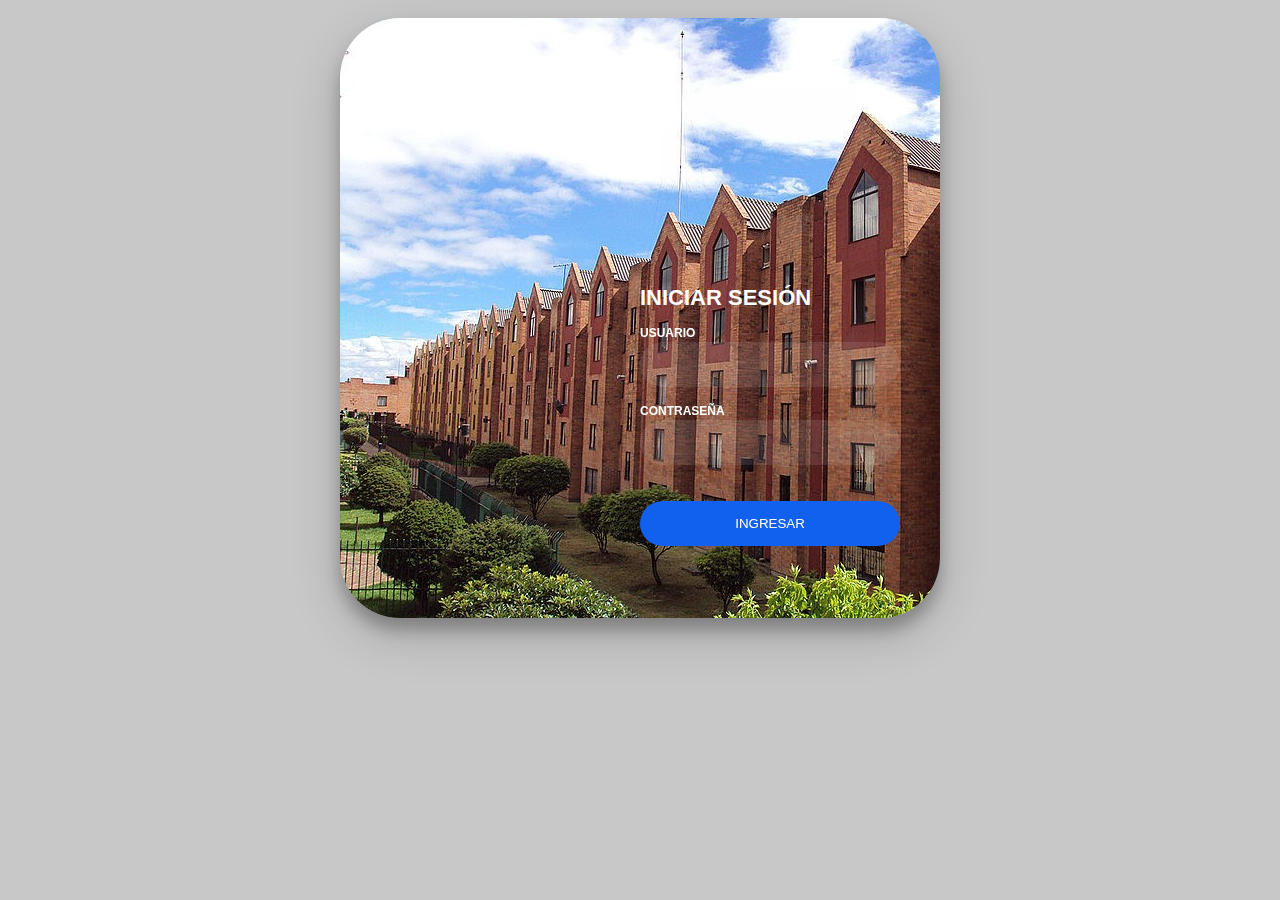
<file: index.html>
<!DOCTYPE html>
<html>
<head>
	<meta charset="utf-8">
	<meta name="viewport" content="width=device-width, initial-scale=1">
  <link rel="stylesheet" type="text/css" href="./CSS/index.css">
	<title></title>
</head>
<body><br>
	<div class="login-wrap">
  <div class="login-html">
    <input id="tab-1" type="radio" name="tab" class="sign-in" checked><label for="tab-1" class="tab">Iniciar Sesión</label>
    <input id="tab-2" type="radio" name="tab" class="sign-up"><label for="tab-2" class="tab"></label>
    <div class="login-form">
      <div class="sign-in-htm">
        <div class="group">
          <label for="user" class="label">Usuario</label>
          <input id="user" type="text" class="input">
        </div>
        <div class="group">
          <label for="pass" class="label">Contraseña</label>
          <input id="pass" type="password" class="input" data-type="password">
      <br><br>
        <div class="group">
          <input type="submit" class="button" value="Ingresar">
        </div>
</file>
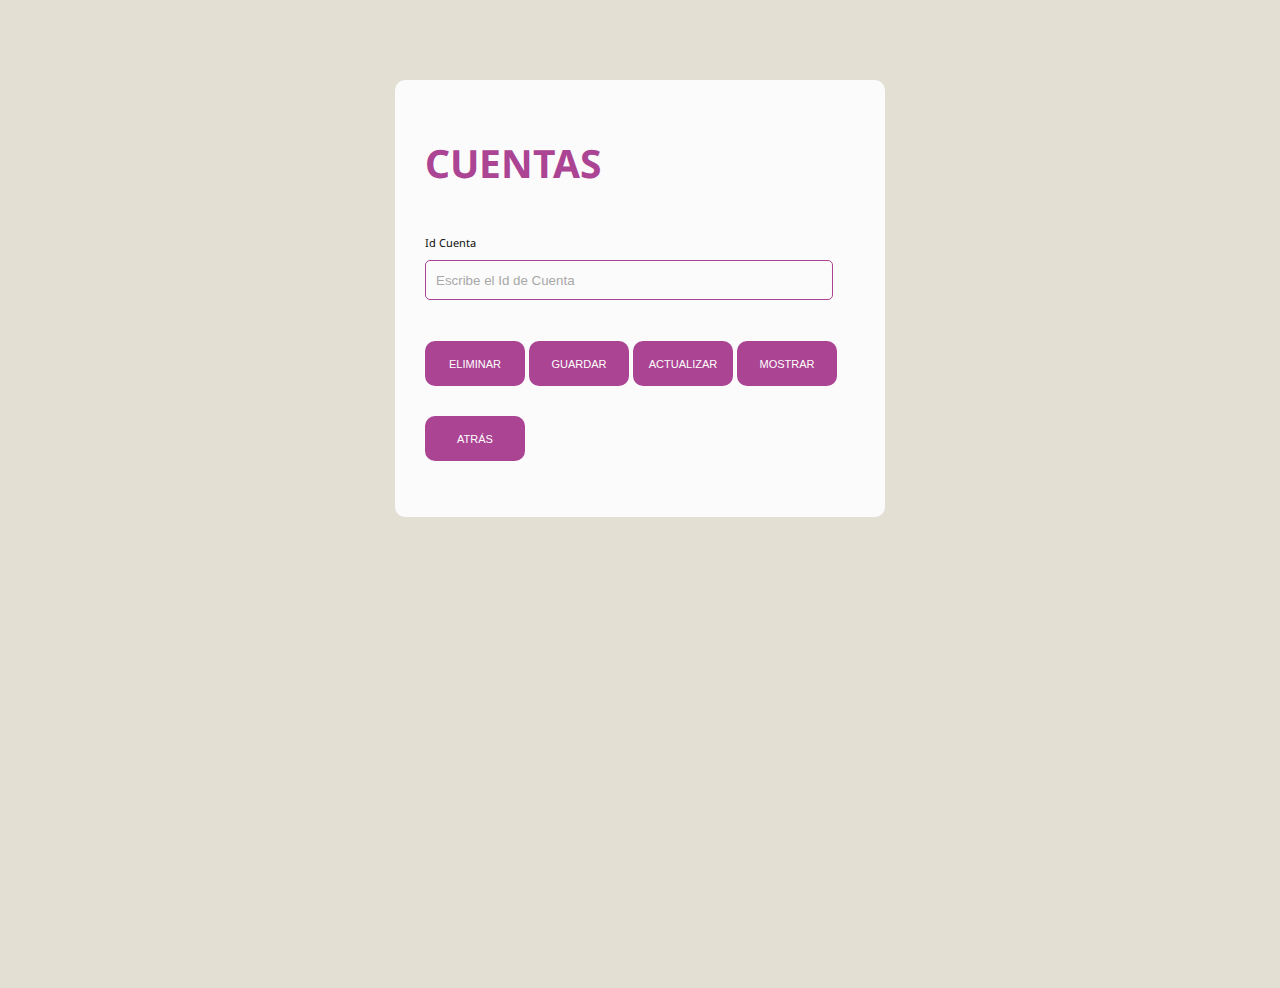
<file: VISTAS/cuentas.html>
<html lang="es">
<head>
  <meta charset="UTF-8">

<link rel="stylesheet" type="text/css" href="../CSS/cuentas.css">
 
<script type="text/javascript" src="../JS/scripts_app.js" ></script> 

  <title>Formulario de contacto</title>

  <!-- Enlace al documento css. no aplicable en codepen.
  <link rel="stylesheet" type="text/css" href="contact-form.css">
-->
  
  </head>


<body>  


  
  <!-- formulario de contacto en html y css -->  

  <div class="contact_form">

    <div class="formulario">      
      <h1>CUENTAS</h1>
       


          <!-- este form estaba primero pero lo he cambiado para mas abajo pues el que me redirecciona a la pagina principal <form action="submeter-formulario.php" method="post">     -->   

            
                <p>
                  <label for="nombre" class="colocar_nombre">Id Cuenta
            
                  </label>
                    <input type="text" name="introducir_nombre" id="nombre"  placeholder="Escribe el Id de Cuenta">
                </p>
              
               
              
                       
              
                <button type="submit" name="enviar_formulario" id="enviar"><p>Eliminar</p></button>
                <button type="submit" name="enviar_formulario" id="enviar"><p>Guardar</p></button>
                <button type="submit" name="enviar_formulario" id="enviar"><p>Actualizar</p></button>
                <button type="submit" name="enviar_formulario" id="enviar"><p>Mostrar</p></button>

                <!-- con este código me permite clickear en el botón e ir al menú --> <form action="menu.html" method="post">   
                <button type="submit" name="enviar_formulario" id="enviar" onclick="iratras()"><p>Atrás</p></button>
                        
      
            </form>
          </form>
    </div>  
  </div>

</body>
</html>
</file>
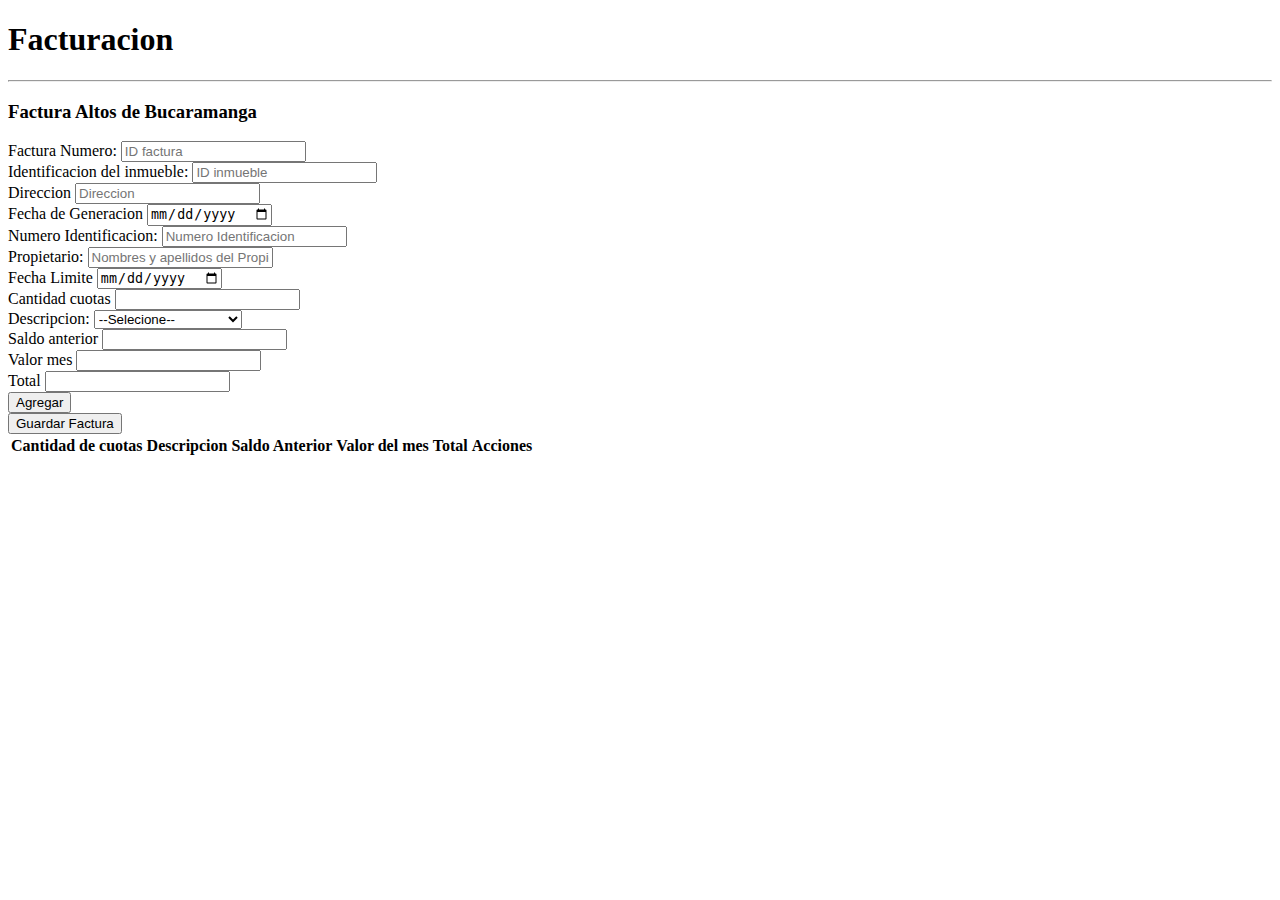
<file: VISTAS/factura1.html>
<!doctype html>
<html lang="en">

<head>
    <meta charset="utf-8">
    <meta name="viewport" content="width=device-width, initial-scale=1">
    <title>Document</title>
    <link href="https://cdn.jsdelivr.net/npm/bootstrap@5.2.2/dist/css/bootstrap.min.css" rel="stylesheet"
        integrity="sha384-Zenh87qX5JnK2Jl0vWa8Ck2rdkQ2Bzep5IDxbcnCeuOxjzrPF/et3URy9Bv1WTRi" crossorigin="anonymous">
</head>

<body class="bg-light container">
    <h1 class="display-4">Facturacion</h1>
    <hr>
    <section class="row">
        <div class="col">
            <div class="card">
                <div class="card-heade">
                    <h3 class="card-title">Factura Altos de Bucaramanga</h3>
                </div>
                <div class="card-body">
                    <form class="row">
                        <div class="from-group col-md-2">
                            <label for="">Factura Numero:</label>
                            <input 
                                type="text" 
                                class="form-control" 
                                placeholder="ID factura"
                                id="id_factura"
                            />
                        </div>
                        <div class="from-group col-md-2">
                            <label for="">Identificacion del inmueble:</label>
                            <input 
                                type="text" 
                                class="form-control" 
                                placeholder="ID inmueble"
                                id="numero_identificacion"
                            />
                        </div>
                        <div class="from-group col-md-6">
                            <label for="">Direccion</label>
                            <input 
                                type="text" 
                                class="form-control" 
                                placeholder="Direccion"
                                id="Direccion"
                            />
                        </div>
                        <div class="from-group col-md-2">
                            <label for="">Fecha de Generacion</label>
                            <input type="date" class="form-control" placeholder="Fecha">
                        </div>
                        <div class="from-group col-md-2">
                            <label for="">Numero Identificacion:</label>
                            <input type="text" class="form-control" placeholder="Numero Identificacion">
                        </div>
                        <div class="from-group col-md-6">
                            <label for="">Propietario:</label>
                            <input type="text" class="form-control" placeholder="Nombres y apellidos del Propietario">
                        </div>
                      
                     
                        <div class="from-group col-md-2">
                            <label for="">Fecha Limite</label>
                            <input type="date" class="form-control" placeholder="Fecha Limite">
                        </div>
                    </form>
                </div>
            </div>
        </div>
    </section>
    <section class="row mt-4">
        <div class="col">
            <div class="card">
                <div class="card-body">
                    <form class="row" id="formDetalle">
                        <div class="form-grup col-md-2">
                            <label for="">Cantidad cuotas</label>
                            <input 
                            type="number" 
                            class="form-control" 
                            id="cantidadCuotas">
                        </div>
                        <div class="form-grup col-md-3">
                            <label for="">Descripcion:</label>
                            <select id="Selectobservaciones" class="form-control">
                                <option value="0">--Selecione--</option>
                                <option value="1">Cuota administracion</option>
                                <option value="2">Anticipo</option>
                                <option value="3">Cuota Extraordinaria</option>
                            </select>
                        </div>
                        <div class="form-grup col-md-2">
                            <label for="">Saldo anterior</label>
                            <input 
                            type="number" 
                            class="form-control" 
                            id="valAnterior">
                        </div>
                        <div class="form-grup col-md-2">
                            <label for="">Valor mes</label>
                            <input 
                            type="number"
                            class="form-control" 
                            id="valMes">
                        </div>
                        <div class="form-grup col-md-2">
                            <label for="">Total</label>
                            <input 
                            type="number"
                            class="form-control" 
                            id="valTotal">
                        </div>
                        <div class="form-grup col-md-1">
                            <button class="btn btn-primary" type="submit">Agregar</button>
                        </div>
                    </form>
                </div>
            </div>
        </div>
    <main>
        <section class="row">
        </section>
        <section class="row mt-4">
            <div class="col-12">
                <div class="card">
                </div>
            </div>
            <div class="col mt-2">
                <button class="btn btn-dark btn-lg">Guardar Factura</button>

            </div>
        </section>
        <section class="row mt-4">
            <div class="col">
                <table class="table text-center">
                    <thead>
                        <tr>
                            <th>Cantidad de cuotas</th>
                            <th>Descripcion</th>
                            <th>Saldo Anterior</th>
                            <th>Valor del mes</th>
                            <th>Total</th>
                            <th>Acciones</th>
                        </tr>
                    </thead>
                    <tbody id="cuerpoTabla">
                    </tbody>
                </table>
            </div>

        </section>
    </main>

    <script src="https://cdn.jsdelivr.net/npm/bootstrap@5.2.2/dist/js/bootstrap.bundle.min.js"
        integrity="sha384-OERcA2EqjJCMA+/3y+gxIOqMEjwtxJY7qPCqsdltbNJuaOe923+mo//f6V8Qbsw3"
        crossorigin="anonymous"></script>
</body>
<script src="../JS/facturas1.js"></script>

</html>
</file>
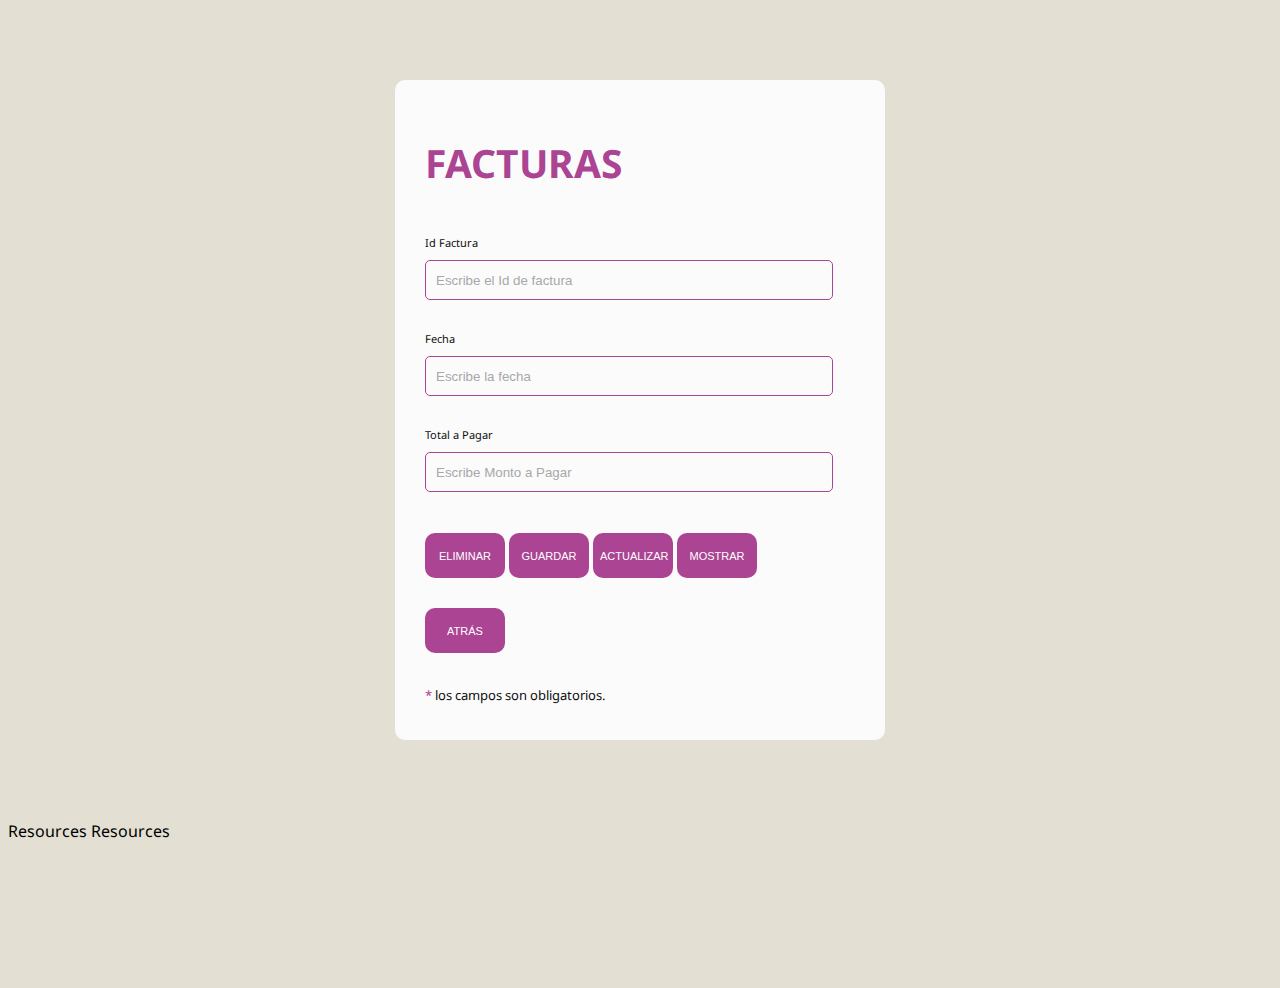
<file: VISTAS/facturas.html>
<html lang="es">
<head>
  <meta charset="UTF-8">

<link rel="stylesheet" type="text/css" href="../CSS/facturas.css">
<script type="text/javascript" src="../JS/scripts_app.js" ></script>

  <title>Formulario de contacto</title>

  <!-- Enlace al documento css. no aplicable en codepen.
  <link rel="stylesheet" type="text/css" href="contact-form.css">
-->
  
  </head>


<body>  
  
  <!-- formulario de contacto en html y css -->  

  <div class="contact_form">

    <div class="formulario">      
      <h1>FACTURAS</h1>
       


           <!-- este form estaba primero pero lo he cambiado para mas abajo pues el que me redirecciona a la pagina principal <form action="submeter-formulario.php" method="post">     -->         

            
                <p>
                  <label for="nombre" class="colocar_nombre">Id Factura
                
                  </label>
                    <input type="text" name="introducir_nombre" id="nombre"  placeholder="Escribe el Id de factura">
                </p>
              
                <p>
                  <label for="email" class="colocar_email">Fecha
          
                  </label>
                    <input type="text" name="introducir_email" id="email" placeholder="Escribe la fecha">
                </p>
            
                <p>
                  <label for="telefone" class="colocar_telefono">Total a Pagar
                  </label>
                    <input type="text" name="introducir_telefono" id="telefono" placeholder="Escribe Monto a Pagar">
                </p>    
              
                       
              
                <button type="submit" name="enviar_formulario" id="enviar"><p>Eliminar</p></button>
                <button type="submit" name="enviar_formulario" id="enviar"><p>Guardar</p></button>
                <button type="submit" name="enviar_formulario" id="enviar"><p>Actualizar</p></button>
                <button type="submit" name="enviar_formulario" id="enviar"><p>Mostrar</p></button>
                <!-- con este código me permite clickear en el botón e ir al menú --> <form action="menu.html" method="post">   
                <button type="submit" name="enviar_formulario" id="enviar" onclick="iratras()"><p>Atrás</p></button>

                <p class="aviso">
                  <span class="obligatorio"> * </span>los campos son obligatorios.
                </p>          
            
          </form>
    </div>  
  </div>

</body>
</html>


<!-- Created by Grupo 2 Unab Mintic 2022 -->



Resources


Resources
</file>
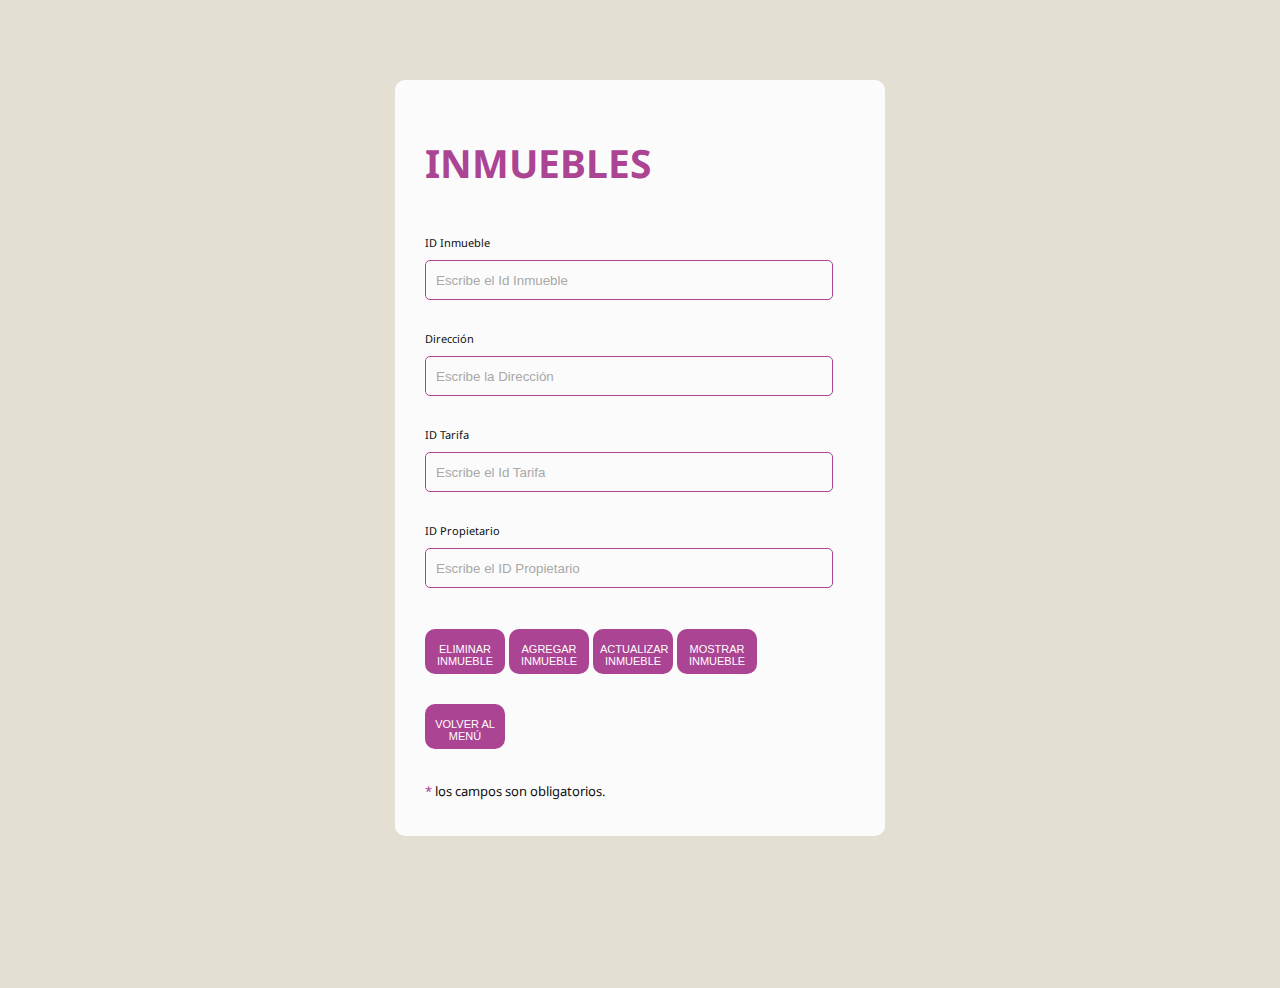
<file: VISTAS/inmuebles.html>
<html lang="es">
<head>
  <meta charset="UTF-8">

<link rel="stylesheet" type="text/css" href="../CSS/inmuebles.css">
<script type="text/javascript" src="../JS/scripts_app.js" ></script>

  <title>Formulario de inmuebles</title>
  
</head>
<body>  
   

  <div class="contact_form">

    <div class="formulario">      
      <h1>INMUEBLES</h1>
       
            
                <p>
                  <label for="inmueble" class="colocar_id">ID Inmueble
                  
                  </label>
                    <input type="text" name="introducir_idinmueble id="inmueble"x| placeholder="Escribe el Id Inmueble">
                </p>
              
                 <p>
                  <label for="Direccion" class="colocar_direccion">Dirección
                  </label>
                    <input type="text" name="introducir_direccion" id="direccion" placeholder="Escribe la Dirección">
                </p>    
            
                <p>
                  <label for="tarifa" class="colocar_idtarifa">ID Tarifa
                  </label>
                    <input type="text" name="introducir_tarifa" id="tarifa" placeholder="Escribe el Id Tarifa">
                </p>    
              
                <p>
                  <label for="id_propietario" class="colocar_id">ID Propietario
                  </label>
                    <input type="text" name="introducir_id_propietario" id="propietario" placeholder="Escribe el ID Propietario">
                </p>    
              
                
              
                <button type="submit" name="enviar_formulario" id="enviar"><p>Eliminar Inmueble</p></button>
                <button type="submit" name="enviar_formulario" id="enviar"><p>Agregar Inmueble</p></button>
                <button type="submit" name="enviar_formulario" id="enviar"><p>Actualizar Inmueble</p></button>
                <button type="submit" name="enviar_formulario" id="enviar"><p>Mostrar Inmueble</p></button>
                <!-- con este código me permite clickear en el botón e ir al menú --> <form action="menu.html" method="post">   
                <button type="submit" name="enviar_formulario" id="enviar" onclick="iratras()"><p>Volver al menú</p></button>

                <p class="aviso">
                  <span class="obligatorio"> * </span>los campos son obligatorios.
                </p>          
            
          </form>
    </div>  
  </div>

</body>
</html>
</file>
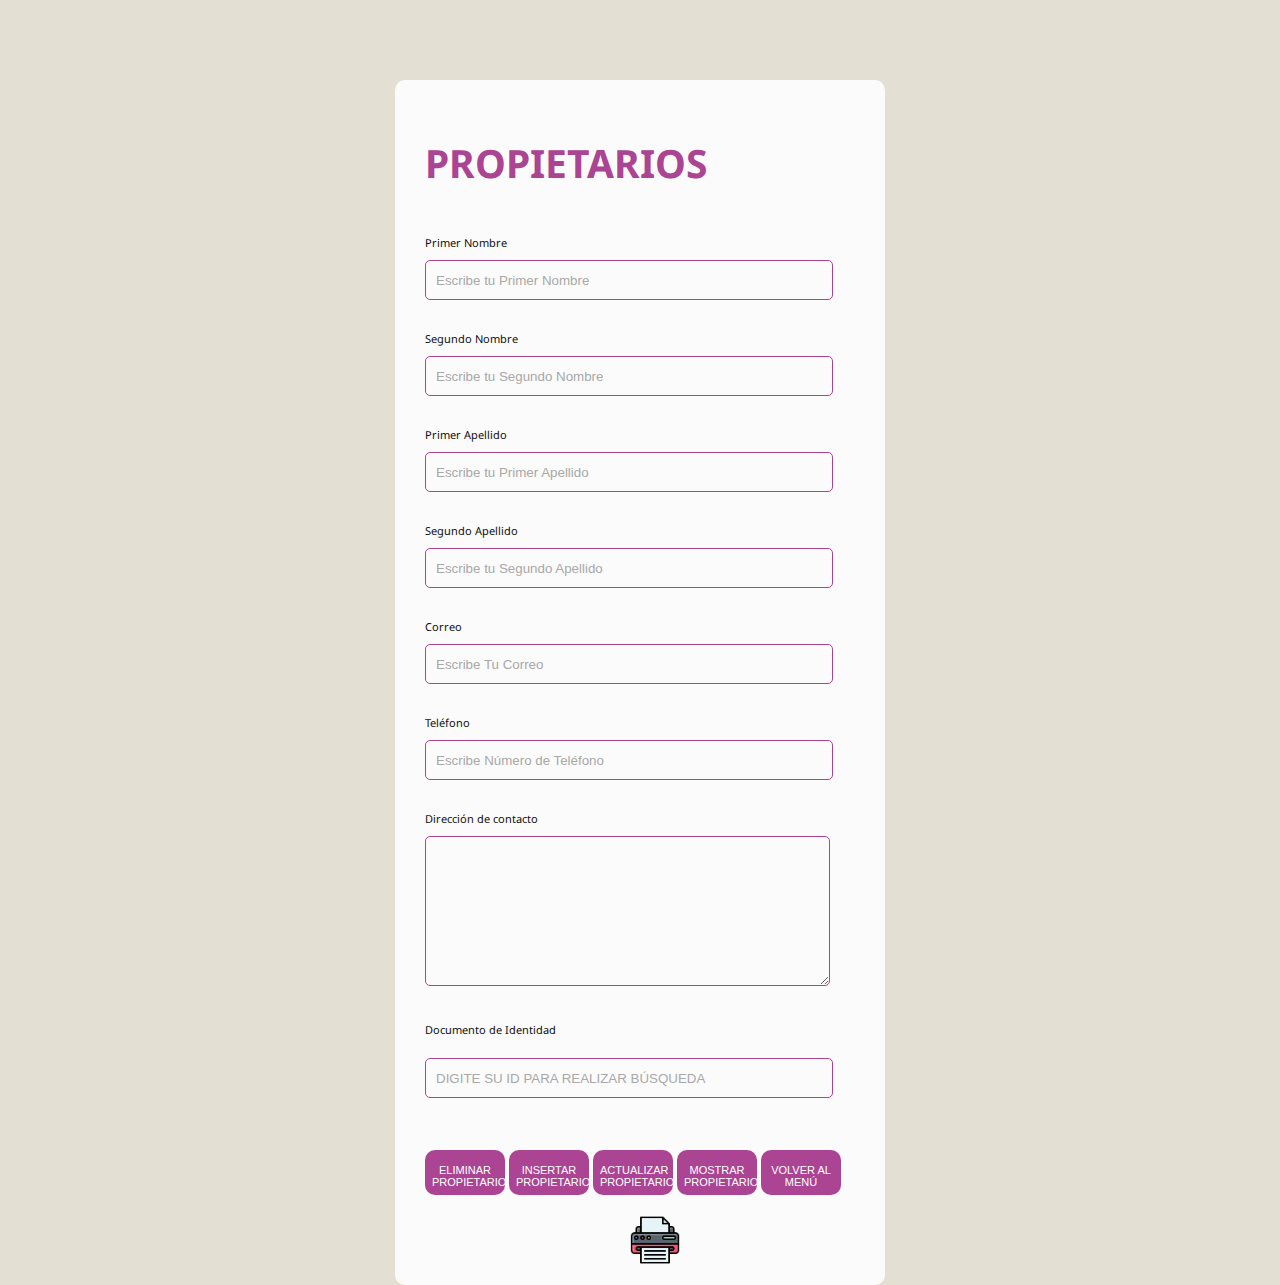
<file: VISTAS/propietarios.html>
<html lang="es">

<head>
  <meta charset="UTF-8">
  <meta name="viewport" content="width=device-width, initial-scale=1">

<link rel="stylesheet" type="text/css" href="../CSS/propietarios.css">
<script src="https://ajax.googleapis.com/ajax/libs/jquery/3.6.0/jquery.min.js"></script>
<script type="text/javascript" src="../JS/propietarios.js" ></script>

<title>Formulario de Propietarios</title>

</head>
<body>  
  <div class="contact_form">

    <div class="formulario">      
      <h1>PROPIETARIOS</h1>

      <!--

                <p>
                  <label for="nombre" class="colocar_nombre">Número de identificación
                  </label>
                    <input type="number" name="Numero_Identificon" id="Numero_Identificaci" required="obligatorio" placeholder="Escribe tu identificación">
                </p>
                -->
              
                <p>
                  <label for="Primer_Nombre" class="colocar_Primer_Nombre">Primer Nombre
          
                  </label>
                    <input type="text" name="Primer_Nombre" id="Primer_Nombre" required="obligatorio" placeholder="Escribe tu Primer Nombre">
                </p>
            
                <p>
                  <label for="Segundo_Nombre" class="colocar_Segundo_Nombre">Segundo Nombre
                  </label>
                    <input type="text" name="Segundo_Nombre" id="Segundo_Nombre" placeholder="Escribe tu Segundo Nombre">
                </p>    
              
                <p>
                  <label for="Primer_Apellido" class="colocar_Primer_Apellido">Primer Apellido
                  </label>
                    <input type="text" name="colocar_Primer_Apellido" id="Primer_Apellido" placeholder="Escribe tu Primer Apellido">
                </p>    
              
                <p>
                  <label for="Segundo_Apellido" class="colocar_Segundo_Apellido">Segundo Apellido
                  </label>
                    <input type="text" name="Segundo_Apellido" id="Segundo_Apellido" required="obligatorio" placeholder="Escribe tu Segundo Apellido">
                </p>    
              
                <p>
                  <label for="correo" class="colocar_correo">Correo
                  </label>
                    <input type="email" name="introducir_correo" id="correo" required="obligatorio" placeholder="Escribe Tu Correo">
                </p>                    
                
                <p>
                   <label for="Telefono" class="colocar_Telefono">Teléfono             
                  </label>
                    <input type="tel" name="introducir_Telefono" id="Telefono" required="obligatorio" placeholder="Escribe Número de Teléfono">
                </p>     

                <p>
                  <label for="Direccion_Contacto" class="colocar_Direccion_Contacto">Dirección de contacto
                  </label>
                <textarea type="text" name="Direccion_Contacto" id="Direccion_Contacto" required="obligatorio" placeholder="Escribe Tu Dirección de contacto"

              >
                  
                </textarea>

                </p>                
              
              

<form action="" method="" name="">



  <div id="user"> <!--  esta es la etiqueta con la información que aparecerá con la consulta de la base de datos buscando por el Numero_Identificacion -->  
    </div>
    </form>
<P>Documento de Identidad</P>
 <input type="text" name="Numero_Identificacion" id="Numero_Identificacion" value="" placeholder="DIGITE SU ID PARA REALIZAR BÚSQUEDA"> 

<br>
<br>

 <button type="submit" name="enviar_formulario" id="enviar" onclick="Eliminar()"><p>Eliminar Propietario</p></button>

 <button type="submit" name="enviar_formulario" id="enviar" onclick="insertar()"><p>Insertar Propietario</p></button>

                <button type="submit" name="enviar_formulario" id="enviar" onclick="Actualizar()"><p>Actualizar Propietario</p></button>

                
          
            
          
           <button type="submit" name="enviar_formulario" id="enviar" onclick="UserById()"><p>Mostrar Propietario</p></button>

           <button type="submit" name="enviar_formulario" id="enviar" onclick="iratras()"><p>Volver Al Menú</p></button>

           <!-- <input type="button" value="Imprime esta pagina" onclick="window.print()"> -->
           

           <center>

           <img src="../IMG/impresora.png"  width="50px"
            height="50px" align-items="center" onclick="window.print()">

           </center> 
           


      



      
           </div>
    </div>  
  </div>


</body>
</html>
</file>
<file: CSS/index.css>
body{
  margin:0;
  color:#6a6f8c;
  background:#c8c8c8;
  font:600 16px/18px 'Open Sans',sans-serif;
}
*,:after,:before{box-sizing:border-box}
.clearfix:after,.clearfix:before{content:'';display:table}
.clearfix:after{clear:both;display:block}
a{color:inherit;text-decoration:none}

.login-wrap{
  width:100%;
  margin:auto;
  max-width:600px;
  min-height:600px;
  position:relative;
  border-radius: 60px;
  background-image:url(../IMG/URBANIZACIO-CERRADA-1.jpg); no-repeat center;
  box-shadow:0 12px 15px 0 rgba(0,0,0,.24),0 17px 50px 0 rgba(0,0,0,.19);
}
.login-html{
  width:100%;
  height:100%;
  position:absolute;
  padding:270px 40px 300px 300px; no-repeat center;
  background:rgba(#E3DFD2);
}
.login-html .sign-in-htm,
.login-html .sign-up-htm{
  top:0;
  left:0;
  right:0;
  bottom:0;
  position:absolute;
  transform:rotateY(180deg);
  backface-visibility:hidden;
  transition:all .4s linear;
}
.login-html .sign-in,
.login-html .sign-up,
.login-form .group .check{
  display:none;
}
.login-html .tab,
.login-form .group .label,
.login-form .group .button{
  text-transform:uppercase;
}
.login-html .tab{
  font-size:22px;
  margin-right:15px;
  padding-bottom:5px;
  margin:0 15px 10px 0;
  display:inline-block;
  border-bottom:2px solid transparent;
}
.login-html .sign-in:checked + .tab,
.login-html .sign-up:checked + .tab{
  color:#fff;
  border-color:none;
}
.login-form{
  min-height:345px;
  position:relative;
  perspective:1000px;
  transform-style:preserve-3d;
}
.login-form .group{
  margin-bottom:15px;
}
.login-form .group .label,
.login-form .group .input,
.login-form .group .button{
  width:100%;
  color:#fff;
  display:block;
}
.login-form .group .input,
.login-form .group .button{
  border:none;
  padding:15px 20px;
  border-radius:25px;
  background:rgba(255,255,255,.1);
}
.login-form .group input[data-type="password"]{
  text-security:circle;
  -webkit-text-security:circle;
}
.login-form .group .label{
  color:#fff;
  font-size:12px;
}
.login-form .group .button{
  background:#1161ee;  /* se puede cambiar el color del botón a transparente background:rgba(255,255,255,.1); */
}
.login-form .group label .icon{
  width:15px;
  height:15px;
  border-radius:2px;
  position:relative;
  display:inline-block;
  background:rgba(255,255,255,.1);
}
.login-form .group label .icon:before,
.login-form .group label .icon:after{
  content:'';
  width:10px;
  height:2px;
  background:#fff;
  position:absolute;
  transition:all .2s ease-in-out 0s;
}
.login-form .group label .icon:before{
  left:3px;
  width:5px;
  bottom:6px;
  transform:scale(0) rotate(0);
}
.login-form .group label .icon:after{
  top:6px;
  right:0;
  transform:scale(0) rotate(0);
}
.login-form .group .check:checked + label{
  color:#fff;
}
.login-form .group .check:checked + label .icon{
  background:#1161ee;
}
.login-form .group .check:checked + label .icon:before{
  transform:scale(1) rotate(45deg);
}
.login-form .group .check:checked + label .icon:after{
  transform:scale(1) rotate(-45deg);
}
.login-html .sign-in:checked + .tab + .sign-up + .tab + .login-form .sign-in-htm{
  transform:rotate(0);
}
.login-html .sign-up:checked + .tab + .login-form .sign-up-htm{
  transform:rotate(0);
}

.hr{
  height:2px;
  margin:60px 0 50px 0;
  background:rgba(255,255,255,.2);
}
.foot-lnk{
  text-align:center;
}

h4{
font-family: 'Franklin Gothic Demi';
font-size: 35px;
text-align: center;
color: #050505;

}
</file>
<file: CSS/cuentas.css>
/* Importación de fuentes de google fonts */ 
@import url(https://fonts.googleapis.com/css?family=Noto+Sans);


body{
  height: 100%; 
  font-family: 'Noto Sans', sans-serif;
  background-color: #E3DFD2;
}


.contact_form{  
  width: 460px; 
  height: auto;
  margin: 80px auto;
  border-radius: 10px;  
  padding-top: 30px;
  padding-bottom: 20px;  
  background-color: #fbfbfb; 
  padding-left: 30px; 
}


input{
  background-color: #fbfbfb; 
  width: 408px; 
  height: 40px; 
  border-radius: 5px;  
  border-style: solid; 
  border-width: 1px; 
  border-color: #ab4493; 
  margin-top: 10px;  
  padding-left: 10px;
  margin-bottom: 20px; 
}


textarea{
  background-color: #fbfbfb; 
  width: 405px; 
  height: 150px; 
  border-radius: 5px;  
  border-style: solid; 
  border-width: 1px; 
  border-color: #ab4493; 
  margin-top: 10px;  
  padding-left: 10px;
  margin-bottom: 20px; 
  padding-top: 15px; 
}


label{
  display: block; 
  float: center;  
}


button{
  height: 45px; 
  padding-left: 5px;
  padding-right: 5px;   
  margin-bottom: 20px; 
  margin-top: 10px;   
  text-transform: uppercase;
  background-color: #ab4493; 
  border-color: #ab4493; 
  border-style: solid; 
  border-radius: 10px;  
  width: 100px;   
  cursor: pointer;
}



button p{
  color: #fff; 
}


span{
  color: #ab4493; 
}


.aviso{
  font-size: 13px;  
  color: #0e0e0e;  
}


h1{
  font-size: 39px;  
  text-align: letf; 
  padding-bottom: 20px; 
  color: #ab4493;
}


h3{
  font-size: 16px; 
  padding-bottom: 30px;
  color: #0e0e0e;   
}


p{
  font-size: 11px; 
  color: #0e0e0e; 
}


::-webkit-input-placeholder {
 color: #a8a8a8;
}


::-webkit-textarea-placeholder {
 color: #a8a8a8;
}


.formulario input:focus{
  outline:0;
  border: 1px solid #97d848;
}


.formulario textarea:focus{
  outline:0;
  border: 1px solid #97d848;
}

a{
   height: 45px; 
  padding-left: 5px;
  padding-right: 5px;   
  margin-bottom: 20px; 
  margin-top: 10px;   
  text-transform: uppercase;
  background-color: #ab4493; 
  border-color: #ab4493; 
  border-style: solid; 
  border-radius: 10px;  
  width: 80px;   
  cursor: pointer;


}
</file>
<file: CSS/facturas.css>
/* Importación de fuentes de google fonts */ 
@import url(https://fonts.googleapis.com/css?family=Noto+Sans);


body{
  height: 100%; 
  font-family: 'Noto Sans', sans-serif;
  background-color: #E3DFD2;
}


.contact_form{  
  width: 460px; 
  height: auto;
  margin: 80px auto;
  border-radius: 10px;  
  padding-top: 30px;
  padding-bottom: 20px;  
  background-color: #fbfbfb; 
  padding-left: 30px; 
}


input{
  background-color: #fbfbfb; 
  width: 408px; 
  height: 40px; 
  border-radius: 5px;  
  border-style: solid; 
  border-width: 1px; 
  border-color: #ab4493; 
  margin-top: 10px;  
  padding-left: 10px;
  margin-bottom: 20px; 
}


textarea{
  background-color: #fbfbfb; 
  width: 405px; 
  height: 150px; 
  border-radius: 5px;  
  border-style: solid; 
  border-width: 1px; 
  border-color: #ab4493; 
  margin-top: 10px;  
  padding-left: 10px;
  margin-bottom: 20px; 
  padding-top: 15px; 
}


label{
  display: block; 
  float: center;  
}


button{
  height: 45px; 
  padding-left: 5px;
  padding-right: 5px;   
  margin-bottom: 20px; 
  margin-top: 10px;   
  text-transform: uppercase;
  background-color: #ab4493; 
  border-color: #ab4493; 
  border-style: solid; 
  border-radius: 10px;  
  width: 80px;   
  cursor: pointer;
}


button p{
  color: #fff; 

}


span{
  color: #ab4493; 
}


.aviso{
  font-size: 13px;  
  color: #0e0e0e;  
}


h1{
  font-size: 39px;  
  text-align: letf; 
  padding-bottom: 20px; 
  color: #ab4493;
}


h3{
  font-size: 16px; 
  padding-bottom: 30px;
  color: #0e0e0e;   
}


p{
  font-size: 11px; 
  color: #0e0e0e; 
}


::-webkit-input-placeholder {
 color: #a8a8a8;
}


::-webkit-textarea-placeholder {
 color: #a8a8a8;
}


.formulario input:focus{
  outline:0;
  border: 1px solid #97d848;
}


.formulario textarea:focus{
  outline:0;
  border: 1px solid #97d848;
}
</file>
<file: CSS/inmuebles.css>
/* Importación de fuentes de google fonts */ 
@import url(https://fonts.googleapis.com/css?family=Noto+Sans);


body{
  height: 100%; 
  font-family: 'Noto Sans', sans-serif;
  background-color: #E3DFD2;
}


.contact_form{  
  width: 460px; 
  height: auto;
  margin: 80px auto;
  border-radius: 10px;  
  padding-top: 30px;
  padding-bottom: 20px;  
  background-color: #fbfbfb; 
  padding-left: 30px; 
}


input{
  background-color: #fbfbfb; 
  width: 408px; 
  height: 40px; 
  border-radius: 5px;  
  border-style: solid; 
  border-width: 1px; 
  border-color: #ab4493; 
  margin-top: 10px;  
  padding-left: 10px;
  margin-bottom: 20px; 
}


textarea{
  background-color: #fbfbfb; 
  width: 405px; 
  height: 150px; 
  border-radius: 5px;  
  border-style: solid; 
  border-width: 1px; 
  border-color: #ab4493; 
  margin-top: 10px;  
  padding-left: 10px;
  margin-bottom: 20px; 
  padding-top: 15px; 
}


label{
  display: block; 
  float: center;  
}


button{
  height: 45px; 
  padding-left: 5px;
  padding-right: 5px;   
  margin-bottom: 20px; 
  margin-top: 10px;   
  text-transform: uppercase;
  background-color: #ab4493; 
  border-color: #ab4493; 
  border-style: solid; 
  border-radius: 10px;  
  width: 80px;   
  cursor: pointer;
}


button p{
  color: #fff; 
}


span{
  color: #ab4493; 
}


.aviso{
  font-size: 13px;  
  color: #0e0e0e;  
}


h1{
  font-size: 39px;  
  text-align: letf; 
  padding-bottom: 20px; 
  color: #ab4493;
}


h3{
  font-size: 16px; 
  padding-bottom: 30px;
  color: #0e0e0e;   
}


p{
  font-size: 11px; 
  color: #0e0e0e; 
}


::-webkit-input-placeholder {
 color: #a8a8a8;
}


::-webkit-textarea-placeholder {
 color: #a8a8a8;
}


.formulario input:focus{
  outline:0;
  border: 1px solid #97d848;
}


.formulario textarea:focus{
  outline:0;
  border: 1px solid #97d848;
}
</file>
<file: CSS/propietarios.css>
/* Importación de fuentes de google fonts */ 
@import url(https://fonts.googleapis.com/css?family=Noto+Sans);


body{
  height: 100%; 
  font-family: 'Noto Sans', sans-serif;
  background-color: #E3DFD2;
}


.contact_form{  
  width: 460px; 
  height: auto;
  margin: 80px auto;
  border-radius: 10px;  
  padding-top: 30px;
  padding-bottom: 20px;  
  background-color: #fbfbfb; 
  padding-left: 30px; 
}


input{
  background-color: #fbfbfb; 
  width: 408px; 
  height: 40px; 
  border-radius: 5px;  
  border-style: solid; 
  border-width: 1px; 
  border-color: #ab4493; 
  margin-top: 10px;  
  padding-left: 10px;
  margin-bottom: 20px; 
}


textarea{
  background-color: #fbfbfb; 
  width: 405px; 
  height: 150px; 
  border-radius: 5px;  
  border-style: solid; 
  border-width: 1px; 
  border-color: #ab4493; 
  margin-top: 10px;  
  padding-left: 10px;
  margin-bottom: 20px; 
  padding-top: 15px; 
}


label{
  display: block; 
  float: center;  
}


button{
  height: 45px; 
  padding-left: 5px;
  padding-right: 5px;   
  margin-bottom: 20px; 
  margin-top: 10px;   
  text-transform: uppercase;
  background-color: #ab4493; 
  border-color: #ab4493; 
  border-style: solid; 
  border-radius: 10px;  
  width: 80px;   
  cursor: pointer;
}


button p{
  color: #fff; 
}


span{
  color: #ab4493; 
}


.aviso{
  font-size: 13px;  
  color: #0e0e0e;  
}


h1{
  font-size: 39px;  
  text-align: letf; 
  padding-bottom: 20px; 
  color: #ab4493;
}


h3{
  font-size: 16px; 
  padding-bottom: 30px;
  color: #0e0e0e;   
}


p{
  font-size: 11px; 
  color: #0e0e0e; 
}


::-webkit-input-placeholder {
 color: #a8a8a8;
}


::-webkit-textarea-placeholder {
 color: #a8a8a8;
}


.formulario input:focus{
  outline:0;
  border: 1px solid #97d848;
}


.formulario textarea:focus{
  outline:0;
  border: 1px solid #97d848;
}
</file>
